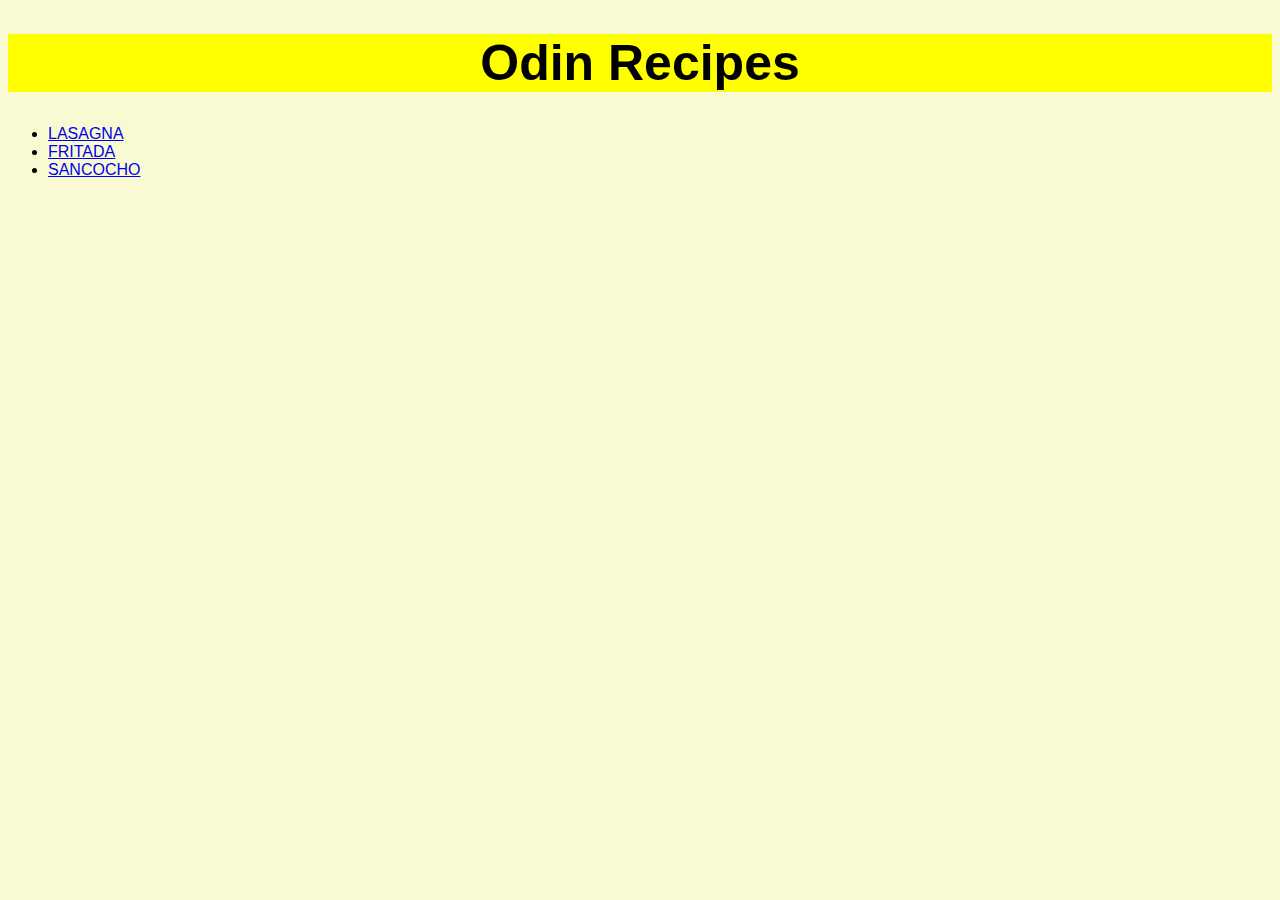
<file: index.html>
<!DOCTYPE html>
<html lang="en">
<head>
    <meta charset="UTF-8">
    <meta http-equiv="X-UA-Compatible" content="IE=edge">
    <meta name="viewport" content="width=device-width, initial-scale=1.0">
    <link rel="stylesheet" href="./styles.css">
    <title>odin-recipes</title>
</head>
<body>
    <h1 id="title">Odin Recipes</h1>
    <ul>
    <li><a href="recipes/lasagna.html" target="_blank">LASAGNA</a></li>
    <li><a href="./recipes/fritada.html" target="_blank">FRITADA</a></li>
    <li><a href="./recipes/sancocho.html" target="_blank">SANCOCHO</a></li>
    </ul>
</body>
</html>
</file>
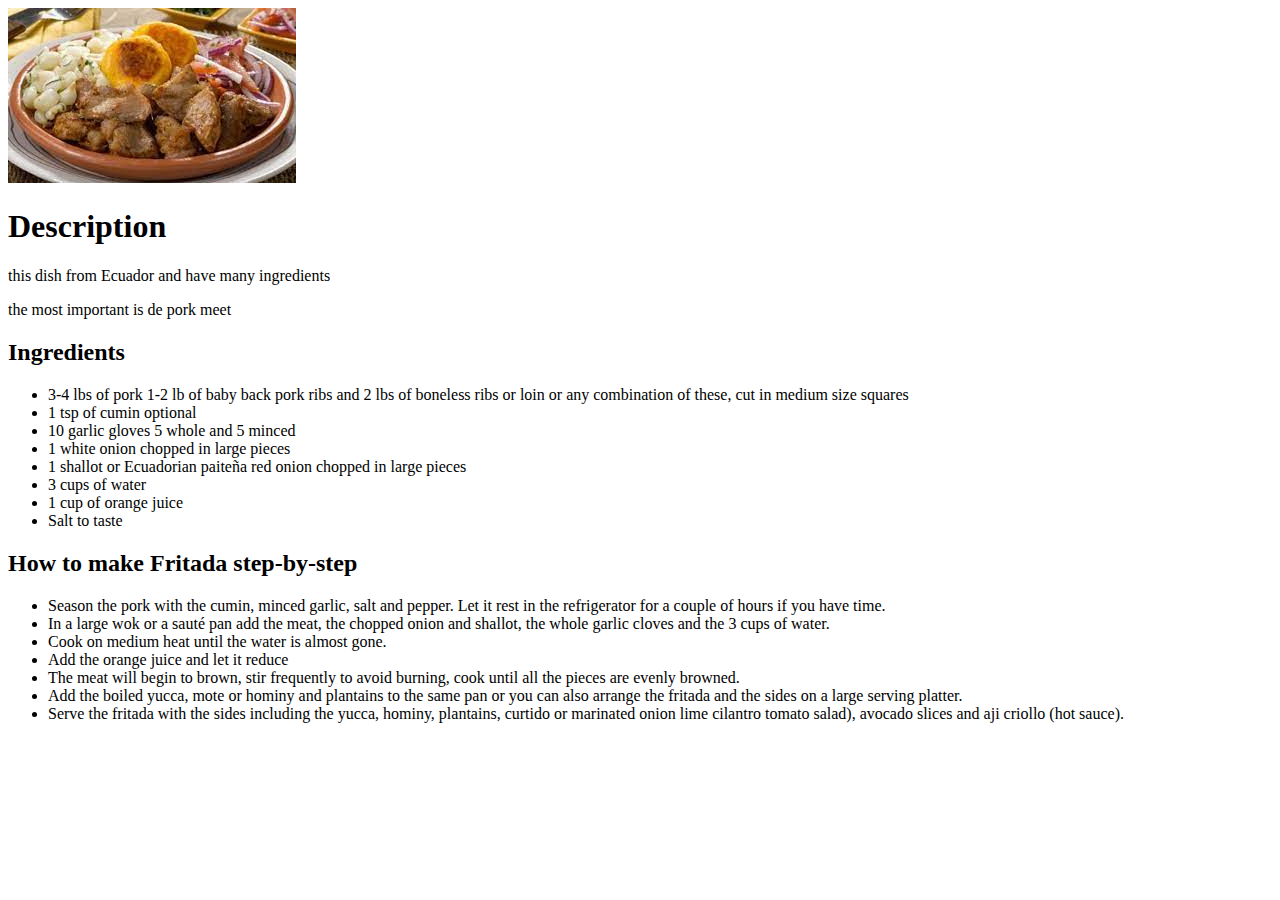
<file: recipes/fritada.html>
<!DOCTYPE html>
<html lang="en">
<head>
    <meta charset="UTF-8">
    <meta http-equiv="X-UA-Compatible" content="IE=edge">
    <meta name="viewport" content="width=device-width, initial-scale=1.0">
    <title>Fritada</title>
</head>
<body>
    <img src="./images/fritada.jpg" alt="a delicious fritada"></a>
    <h1>Description</h1>
    <p>this dish from Ecuador and have many ingredients</p>
    <p>the most important is de pork meet</p>
    <h2>Ingredients</h2>
    <ul>
        <li>3-4 lbs of pork 1-2 lb of baby back pork ribs and 2 lbs of boneless ribs or loin or any combination of these, cut in medium size squares</li>
        <li>1 tsp of cumin optional</li>
        <li>10 garlic gloves 5 whole and 5 minced</li>
        <li>1 white onion chopped in large pieces</li>
        <li>1 shallot or Ecuadorian paiteña red onion chopped in large pieces</li>
        <li>3 cups of water</li>
        <li>1 cup of orange juice</li>
        <li>Salt to taste</li>
    </ul>
    <h2>How to make Fritada step-by-step</h2>
    <ul>
        <li>Season the pork with the cumin, minced garlic, salt and pepper. Let it rest in the refrigerator for a couple of hours if you have time.</li>
        <li>In a large wok or a sauté pan add the meat, the chopped onion and shallot, the whole garlic cloves and the 3 cups of water.</li>
        <li>Cook on medium heat until the water is almost gone.</li>
        <li>Add the orange juice and let it reduce</li>
        <li>The meat will begin to brown, stir frequently to avoid burning, cook until all the pieces are evenly browned.</li>
        <li>Add the boiled yucca, mote or hominy and plantains to the same pan or you can also arrange the fritada and the sides on a large serving platter.</li>
        <li>Serve the fritada with the sides including the yucca, hominy, plantains, curtido or marinated onion lime cilantro tomato salad), avocado slices and aji criollo (hot sauce).</li>
    </ul>
</body>
</html>
</file>
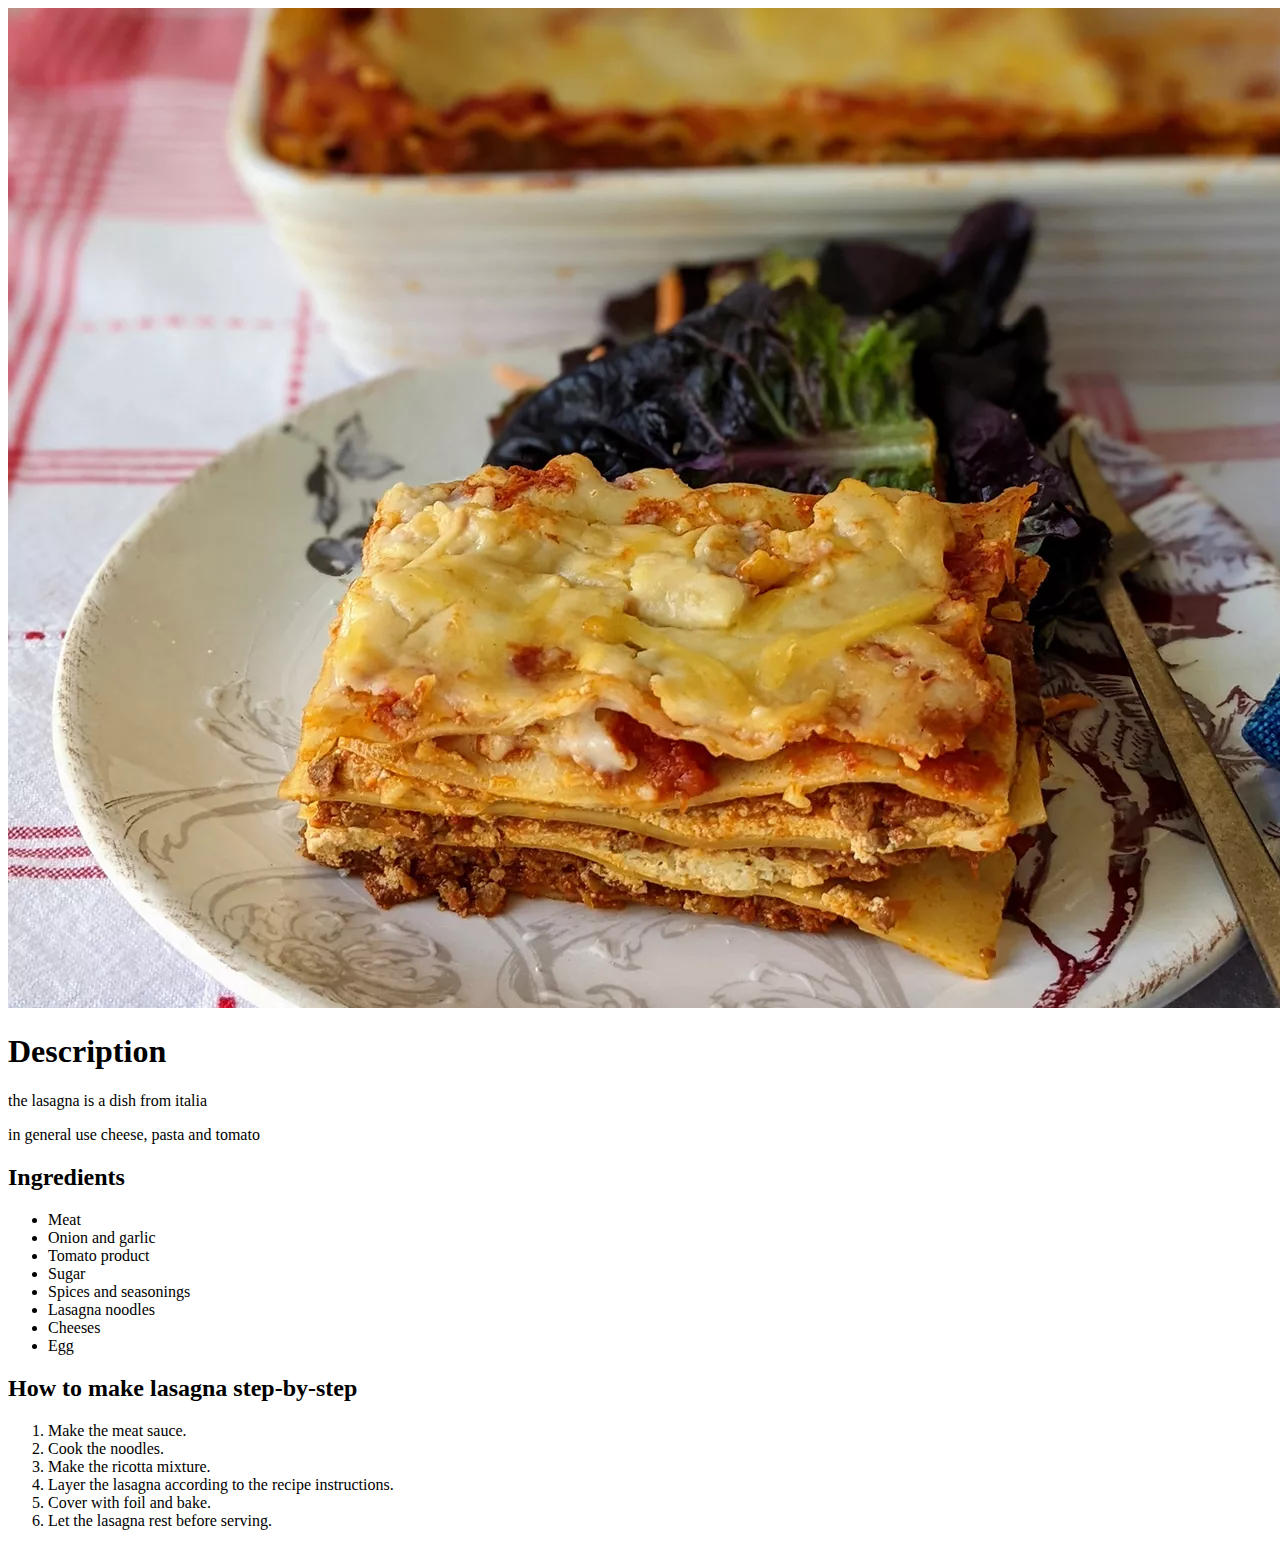
<file: recipes/lasagna.html>
<!DOCTYPE html>
<html lang="en">
<head>
    <meta charset="UTF-8">
    <meta http-equiv="X-UA-Compatible" content="IE=edge">
    <meta name="viewport" content="width=device-width, initial-scale=1.0">
    <title>Lasagna</title>
</head>
<body>
    <img src="images/lasagna.jpg" alt="a delicious lasagna">
    <h1>Description</h1>
    <p>the lasagna is a dish from italia</p>
    <p>in general use cheese, pasta and tomato</p>
    <h2>Ingredients</h2>
    <ul>
        <li>Meat</li>
        <li>Onion and garlic</li>
        <li>Tomato product</li>
        <li>Sugar</li>
        <li>Spices and seasonings</li>
        <li>Lasagna noodles</li>
        <li>Cheeses</li>
        <li>Egg</li>
    </ul>
    <h2>How to make lasagna step-by-step</h2>
    <ol>
        <li>Make the meat sauce.</li>
        <li>Cook the noodles.</li>
        <li>Make the ricotta mixture.</li>
        <li>Layer the lasagna according to the recipe instructions.</li>
        <li>Cover with foil and bake.</li>
        <li>Let the lasagna rest before serving.</li>
    </ol>
</body>
</html>
</file>
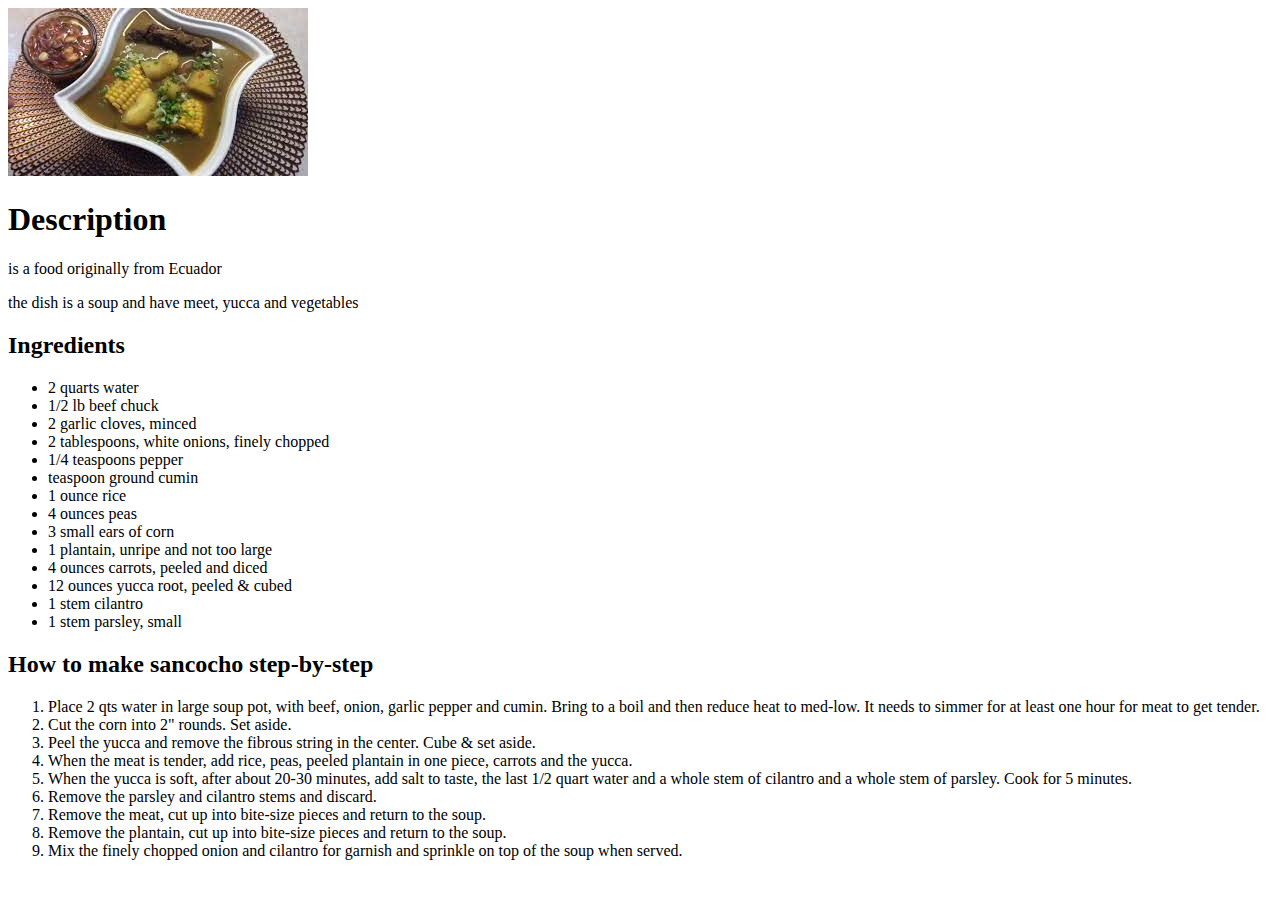
<file: recipes/sancocho.html>
<!DOCTYPE html>
<html lang="en">
<head>
    <meta charset="UTF-8">
    <meta http-equiv="X-UA-Compatible" content="IE=edge">
    <meta name="viewport" content="width=device-width, initial-scale=1.0">
    <title>Sancocho</title>
</head>
<body>
    <img src="./images/sancocho.jpg" alt="this is a sancocho">
    <h1>Description</h1>
    <p>is a food originally from Ecuador</p>
    <p>the dish is a soup and have meet, yucca and vegetables</p>
    <h2>Ingredients</h2>
    <ul>
        <li>2 quarts water</li>
        <li>1/2 lb beef chuck</li>
        <li>2 garlic cloves, minced</li>
        <li>2 tablespoons, white onions, finely chopped </li>
        <li>1/4 teaspoons pepper</li>
        <li>teaspoon ground cumin</li>
        <li>1 ounce rice</li>
        <li>4 ounces peas</li>
        <li>3 small ears of corn</li>
        <li>1 plantain, unripe and not too large</li>
        <li>4 ounces carrots, peeled and diced</li>
        <li>12 ounces yucca root, peeled & cubed</li>
        <li>1 stem cilantro</li>
        <li>1 stem parsley, small</li>
    </ul>
    <h2>How to make sancocho step-by-step</h2>
    <ol>
        <li>Place 2 qts water in large soup pot, with beef, onion, garlic pepper and cumin. Bring to a boil and then reduce heat to med-low. It needs to simmer for at least one hour for meat to get tender.</li>
        <li>Cut the corn into 2" rounds. Set aside.</li>
        <li>Peel the yucca and remove the fibrous string in the center. Cube & set aside.</li>
        <li>When the meat is tender, add rice, peas, peeled plantain in one piece, carrots and the yucca.</li>
        <li>When the yucca is soft, after about 20-30 minutes, add salt to taste, the last 1/2 quart water and a whole stem of cilantro and a whole stem of parsley. Cook for 5 minutes.</li>
        <li>Remove the parsley and cilantro stems and discard.</li>
        <li>Remove the meat, cut up into bite-size pieces and return to the soup.</li>
        <li>Remove the plantain, cut up into bite-size pieces and return to the soup.</li>
        <li>Mix the finely chopped onion and cilantro for garnish and sprinkle on top of the soup when served.</li>
    </ol>
</body>
</html>
</file>
<file: styles.css>
* {
    background-color: lightgoldenrodyellow;
    font-family: Verdana, Geneva, Tahoma, sans-serif;
}

#title {
    font-size: 50px;
    background-color: yellow;
    text-align: center;
}
</file>
